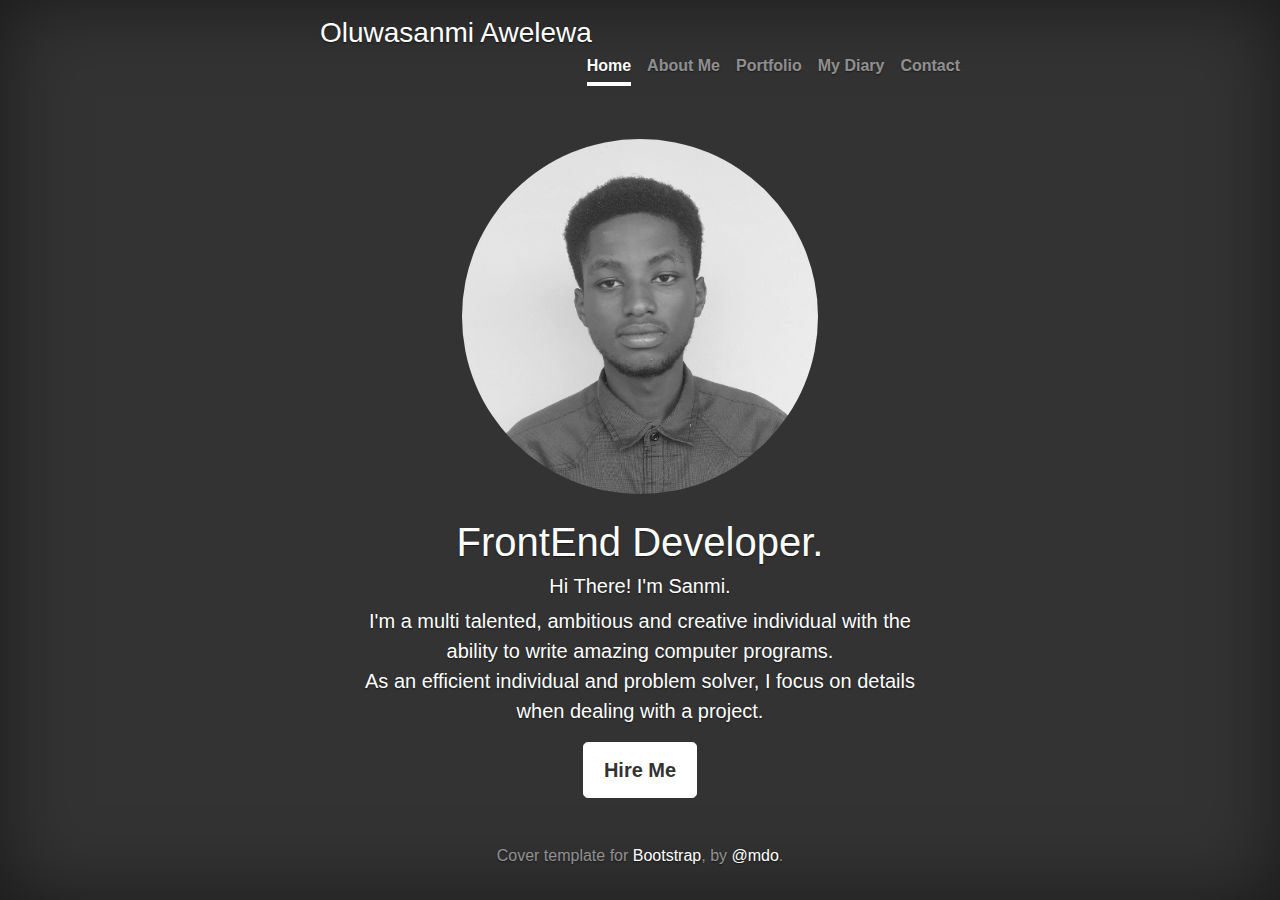
<file: index.html>
<!doctype html>
<html lang="en">

<head>
    <meta charset="utf-8">
    <meta name="viewport" content="width=device-width, initial-scale=1, shrink-to-fit=no">
    <meta name="description" content="">
    <meta name="author" content="Mark Otto, Jacob Thornton, and Bootstrap contributors">
    <meta name="generator" content="Jekyll v3.8.6">

    <title>Home</title>

    <link rel="canonical" href="https://getbootstrap.com/docs/4.4/examples/cover/">
    <link rel="stylesheet" href="https://stackpath.bootstrapcdn.com/bootstrap/4.4.1/css/bootstrap.min.css">
    <script src="https://stackpath.bootstrapcdn.com/bootstrap/4.4.1/js/bootstrap.min.js"></script>

    <!-- Bootstrap core CSS -->
    <link href="css/bootstrap.min.css" rel="stylesheet">

    <!-- Custom styles for this template -->
    <link href="css/cover.css" rel="stylesheet">
</head>

<body class="text-center">
    <div class="cover-container d-flex w-100 h-100 p-3 mx-auto flex-column">
        <header class="masthead mb-auto">
            <div class="inner">
    
				<!-- LOGO -->
                <h3 class="masthead-brand">Oluwasanmi Awelewa</h3>
				<!-- NAVIGATION MENU -->
                <nav class="nav nav-masthead justify-content-center">
                    <a class="nav-link active" href="index.html">Home</a>
                    <a class="nav-link " href="pages/about.html">About Me</a>
                    <a class="nav-link" href="pages/portfolio.html">Portfolio</a>
                    <a class="nav-link" href="pages/diary.html">My Diary</a>
                    <a class="nav-link" href="pages/contact.html">Contact</a>
                </nav>
            </div>
        </header>

        <div role="main" class="inner cover">
            <br/>
			
			<!-- BIG IMAGE ON HOMEPAGE -->
            <img src="./images/me.jpg" class="intro-img" alt="My Main Image" width="500">
            <br/>
            <br/>

            <h1 class="cover-heading">FrontEnd Developer.</h1>
            <h5>Hi There! I'm Sanmi.</h5>
            <p class="lead"> I'm a multi talented, ambitious and creative individual with the ability to write amazing
                computer programs.<br> As an efficient individual and problem solver, I focus on details when dealing with a
                project.
            </p>
			
            <p class="lead">
                <a href="pages/contact.html" class="btn btn-lg btn-secondary">Hire Me<br/></a>
                <br/>
            </p>
			
        </div>

        <footer class="mastfoot mt-auto">
            <div class="inner">
                <p>Cover template for <a href="https://getbootstrap.com/">Bootstrap</a>, by <a href="https://twitter.com/mdo">@mdo</a>.</p>
            </div>
        </footer>

    </div>
</body>

</html>
</file>
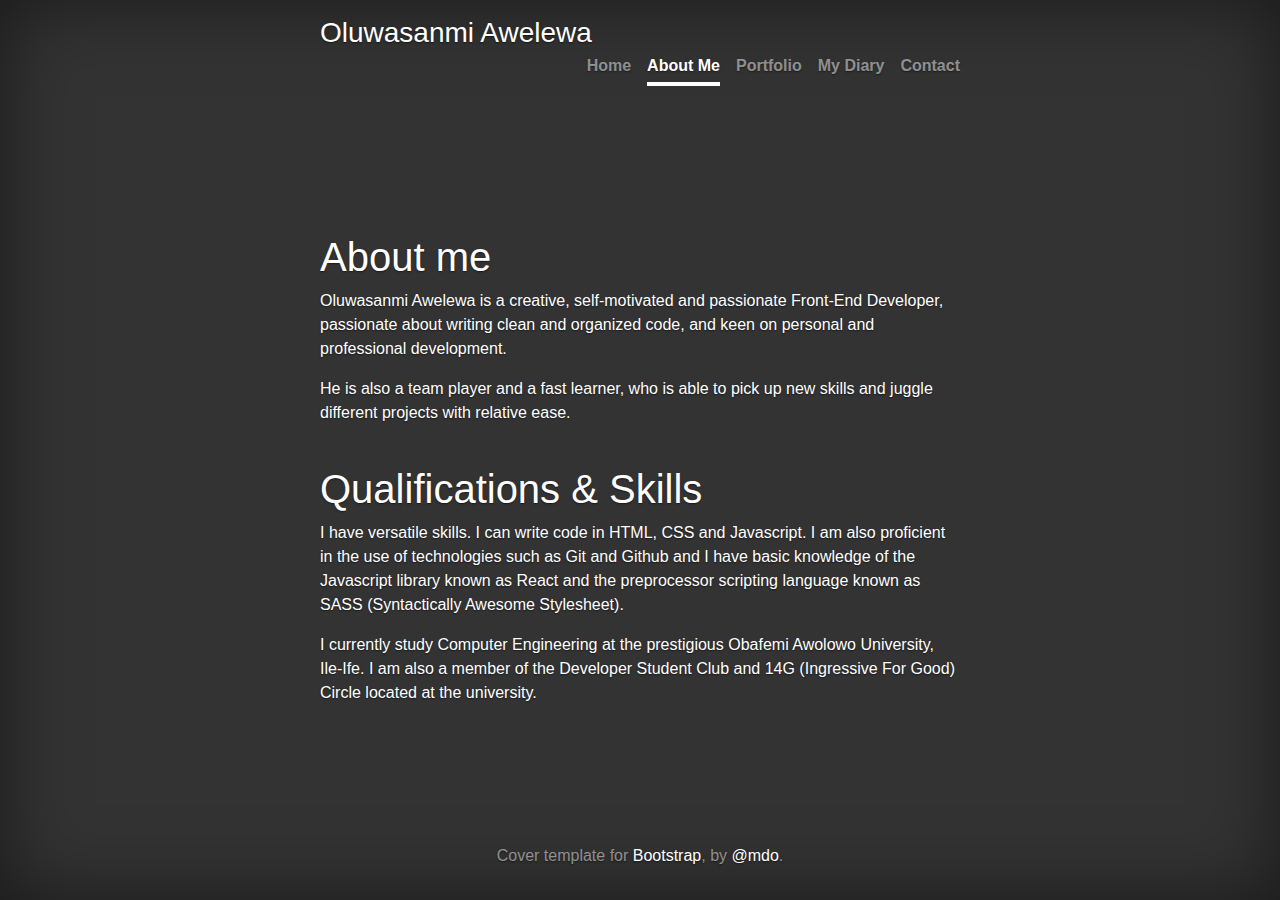
<file: pages/about.html>
<!doctype html>
<html lang="en">

<head>
    <meta charset="utf-8">
    <meta name="viewport" content="width=device-width, initial-scale=1, shrink-to-fit=no">
    <meta name="description" content="">
    <meta name="author" content="Mark Otto, Jacob Thornton, and Bootstrap contributors">
    <meta name="generator" content="Jekyll v3.8.6">

    <title>About</title>

    <link rel="canonical" href="https://getbootstrap.com/docs/4.4/examples/cover/">
    <link rel="stylesheet" href="https://stackpath.bootstrapcdn.com/bootstrap/4.4.1/css/bootstrap.min.css">
    <script src="https://stackpath.bootstrapcdn.com/bootstrap/4.4.1/js/bootstrap.min.js"></script>

    <!-- Bootstrap core CSS -->
    <link href="../css/bootstrap.min.css" rel="stylesheet">

    <!-- Custom styles for this template -->
    <link href="../css/cover.css" rel="stylesheet">
</head>

<body class="text-center">
    <div class="cover-container d-flex w-100 h-100 p-3 mx-auto flex-column">
        <header class="masthead mb-auto">
            <div class="inner">
    
				<!-- LOGO -->
                <h3 class="masthead-brand">Oluwasanmi Awelewa</h3>
				<!-- NAVIGATION MENU -->
                <nav class="nav nav-masthead justify-content-center">
                    <a class="nav-link" href="../index.html">Home</a>
                    <a class="nav-link active" href="../pages/about.html">About Me</a>
                    <a class="nav-link" href="../pages/portfolio.html">Portfolio</a>
                    <a class="nav-link" href="../pages/diary.html">My Diary</a>
                    <a class="nav-link" href="../pages/contact.html">Contact</a>
                </nav>
            </div>
        </header>

        <div role="main" class="inner">
            <br/>
			 

            <h1 style="text-align:left;">About me</h1>

            <p style="text-align:left;"> Oluwasanmi Awelewa is a creative, self-motivated and passionate Front-End Developer, passionate about writing clean and organized code, and keen on personal and professional development. 
            </p>
			
			<p style="text-align:left;"> He is also a team player and a fast learner, who is able to pick up new skills and juggle different projects with relative ease.  
            </p>
			
			<br/>
			
			<h1 style="text-align:left;">Qualifications & Skills</h1>

			<p style="text-align:left;"> I have versatile skills. I can write code in HTML, CSS and Javascript. I am also proficient in the use of technologies such as Git and Github and I have basic knowledge of the Javascript library known as React and the preprocessor scripting language known as SASS (Syntactically Awesome Stylesheet). 
            </p>
			
			<p style="text-align:left;"> I currently study Computer Engineering at the prestigious Obafemi Awolowo University, Ile-Ife. I am also a member of the Developer Student Club and 14G (Ingressive For Good) Circle located at the university. 
            </p>
			
             
			
        </div>

        <footer class="mastfoot mt-auto">
            <div class="inner">
                <p>Cover template for <a href="https://getbootstrap.com/">Bootstrap</a>, by <a href="https://twitter.com/mdo">@mdo</a>.</p>
            </div>
        </footer>

    </div>
</body>

</html>
</file>
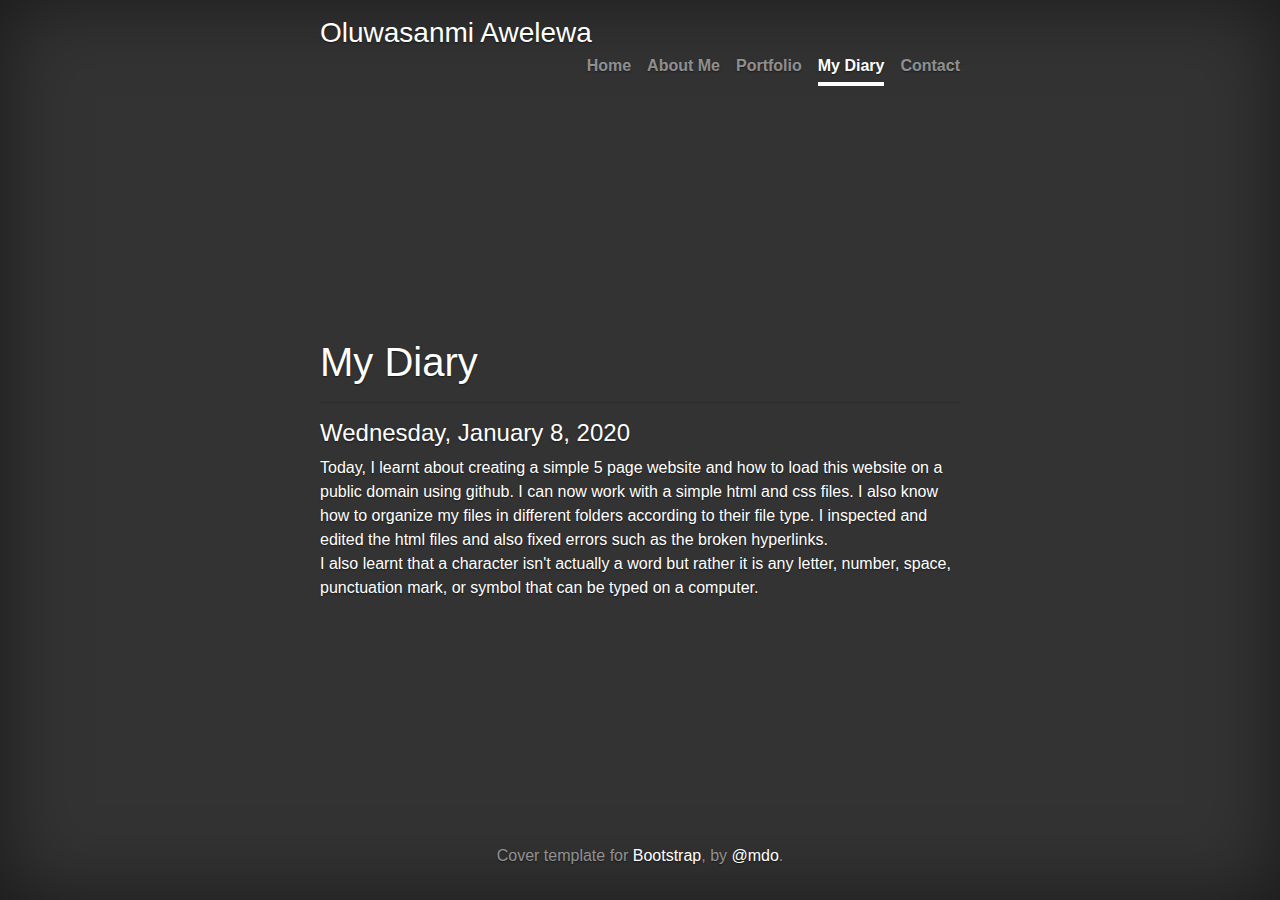
<file: pages/diary.html>
<!doctype html>
<html lang="en">

<head>
    <meta charset="utf-8">
    <meta name="viewport" content="width=device-width, initial-scale=1, shrink-to-fit=no">
    <meta name="description" content="">
    <meta name="author" content="Mark Otto, Jacob Thornton, and Bootstrap contributors">
    <meta name="generator" content="Jekyll v3.8.6">

    <title>My Diary</title>

    <link rel="canonical" href="https://getbootstrap.com/docs/4.4/examples/cover/">
    <link rel="stylesheet" href="https://stackpath.bootstrapcdn.com/bootstrap/4.4.1/css/bootstrap.min.css">
    <script src="https://stackpath.bootstrapcdn.com/bootstrap/4.4.1/js/bootstrap.min.js"></script>

    <!-- Bootstrap core CSS -->
    <link href="../css/bootstrap.min.css" rel="stylesheet">

    <!-- Custom styles for this template -->
    <link href="../css/cover.css" rel="stylesheet">
</head>

<body class="text-center">
    <div class="cover-container d-flex w-100 h-100 p-3 mx-auto flex-column">
        <header class="masthead mb-auto">
            <div class="inner">
    
				<!-- LOGO -->
                <h3 class="masthead-brand">Oluwasanmi Awelewa</h3>
				<!-- NAVIGATION MENU -->
                <nav class="nav nav-masthead justify-content-center">
                    <a class="nav-link" href="../index.html">Home</a>
                    <a class="nav-link" href="../pages/about.html">About Me</a>
                    <a class="nav-link" href="../pages/portfolio.html">Portfolio</a>
                    <a class="nav-link active" href="../pages/diary.html">My Diary</a>
                    <a class="nav-link" href="../pages/contact.html">Contact</a>
                </nav>
            </div>
        </header>

        <div role="main" class="inner">
            <br/>
			 

            <h1 style="text-align:left;">My Diary</h1><hr>
            <h4 style="text-align:left;">Wednesday, January 8, 2020</h4>

            <p style="text-align:left;"> Today, I learnt about creating a simple 5 page website and how to load this website on a public domain using github. I can now work with a simple html and css files. I also know how to organize my files in different folders according to their file type.
			I inspected and edited the html files and also fixed errors such as the broken hyperlinks.<br> I also learnt that a character isn't actually a word but rather it is any letter, number, space, punctuation mark, or symbol that can be typed on a computer.
            </p>
			
			 
			
			 
			
             
			
        </div>

        <footer class="mastfoot mt-auto">
            <div class="inner">
                <p>Cover template for <a href="https://getbootstrap.com/">Bootstrap</a>, by <a href="https://twitter.com/mdo">@mdo</a>.</p>
            </div>
        </footer>

    </div>
</body>

</html>
</file>
<file: css/cover.css>
/*
 * Globals
 */

/* Links */
a,
a:focus,
a:hover {
  color: #fff;
}

/* Custom default button */
.btn-secondary,
.btn-secondary:hover,
.btn-secondary:focus {
  color: #333;
  text-shadow: none; /* Prevent inheritance from `body` */
  background-color: #fff;
  border: .05rem solid #fff;
}


/*
 * Base structure
 */

html,
body {
  height: 100%;
  background-color: #333;
}

body {
  display: -ms-flexbox;
  display: flex;
  color: #fff;
  text-shadow: 0 .05rem .1rem rgba(0, 0, 0, .5);
  box-shadow: inset 0 0 5rem rgba(0, 0, 0, .5);
}

.cover-container {
  max-width: 42em;
}

.cover-container-one {
  max-width: 42em;
  margin: auto;
  display: flex;
  flex-direction: column;
}


/*
 * Header
 */
.masthead {
  margin-bottom: 2rem;
}

.masthead-brand {
  margin-bottom: 0;
}

.nav-masthead .nav-link {
  padding: .25rem 0;
  font-weight: 700;
  color: rgba(255, 255, 255, .5);
  background-color: transparent;
  border-bottom: .25rem solid transparent;
}


.nav-masthead .nav-link:hover {
  border-bottom-color: #50b750;
}
.nav-masthead .nav-link:focus {
  border-bottom-color: rgba(255, 255, 255, .25);
}

.nav-masthead .nav-link + .nav-link {
  margin-left: 1rem;
}

.nav-masthead .active {
  color: #fff;
  border-bottom-color: #fff;
}

@media (min-width: 48em) {
  .masthead-brand {
    float: left;
  }
  .nav-masthead {
    float: right;
  }
}


/*
 * Cover
 */
.cover {
  padding: 0 1.5rem;
}
.cover .btn-lg {
  padding: .75rem 1.25rem;
  font-weight: 700;
}


/*
 * Footer
 */
.mastfoot {
  color: rgba(255, 255, 255, .5);
}

/* INDEX */
.intro-img {
  filter: grayscale(100%) opacity(100%);
  border-radius: 50%;
  width: 60%;
}



/* CONTACT */
nav a {
  transition: 0.3s;
}

nav a:hover {
  color: #50b750 !important;
  font-size: 1.2rem;
  transition: 0.3s;
}

.contact-links h5 {
  margin: 20px auto;
}

.contact-links a {
  color: white;
  transition: 0.3s;
}

.contact-links a:hover {
  color: #50b750;
  text-decoration: none;
  font-size: 1.25rem;
  transition: 0.3s;
}



/* PORTFOLIO */

img {
  width: 100%;
  height: auto;
  border-radius: 15px
}


#projects {
  padding: 2rem;
  font-size: 1.2rem;
}

#projects a:hover {
  text-decoration: none;
}

#projects h3 {
  color: #50b750;
  font-size: 2.5rem
}


.project {
  margin: 15px 15px;
  box-shadow: 0 0 10px 2px rgba(148, 255, 148, 0.3);
  padding: 1rem;
  border-radius: 12px
}



.projects-display {
  display: -ms-grid;
  display: grid;
  place-content: center;
  grid-template-columns: repeat(auto-fit, minmax(430px, 0.65fr));
  grid-template-rows: auto;
  gap: 2rem
}




.project-description2>div {
  display: flex;
  flex-direction: row;
  justify-content: space-between;
  font-size: 15px;
}

.project-description2>div ul:nth-child(2) {
  bottom: 0;
  left: 0;
  display: flex;
  flex-direction: column;
  align-items: flex-end
}

.project-description2>div ul {
  display: flex;
  flex-direction: row;
  flex-wrap: wrap;
  padding-inline-start: 0;
}

.project-description2>div ul li {
  padding: 5px;
  margin: 2px;
  border-radius: 10px;
  background-color: #50b750;
  color: #fff;
  height: fit-content;
  width: max-content;
  list-style: none;
}

.project-description2>div ul li i {
  padding: 0 2px
}

.shift-left {
  padding-right: 23rem;
}

.shift-right {
  padding-left: 16rem;
}

@media(max-width: 785px) {
  .shift-left {
    padding-right: 0;
  }

  .shift-right {
    padding-left: 0;
  }
}
</file>
